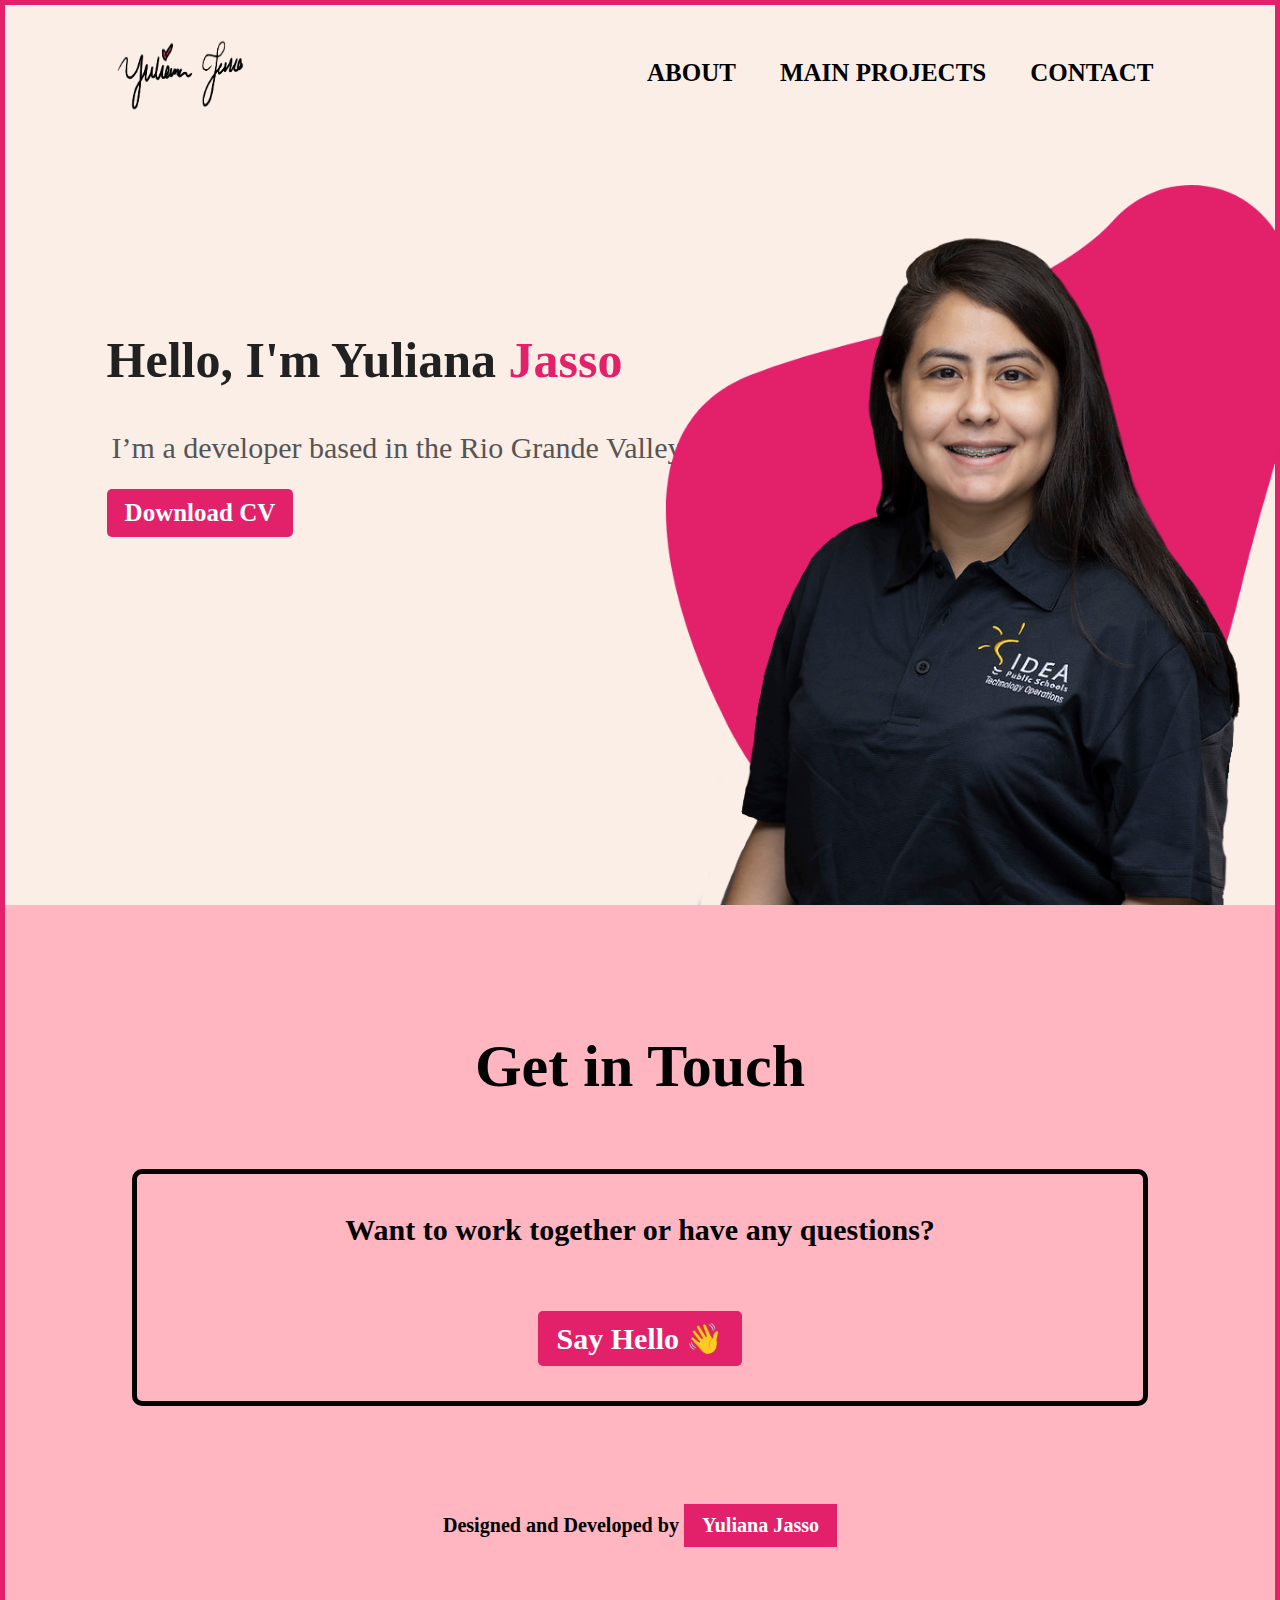
<file: index.html>
<!DOCTYPE html>
<html lang="en">
<head>
    <meta charset="UTF-8">
    <meta http-equiv="X-UA-Compatible" content="IE=edge">
    <meta name="viewport" content="width=device-width, initial-scale=0.1">
    <title>Yuliana Jasso</title>
    <link rel="stylesheet" href="stylesheet.css">
    <link rel="stylesheet" href="https://cdnjs.cloudflare.com/ajax/libs/font-awesome/5.15.3/css/all.min.css" integrity="sha512-iBBXm8fW90+nuLcSKlbmrPcLa0OT92xO1BIsZ+ywDWZCvqsWgccV3gFoRBv0z+8dLJgyAHIhR35VZc2oM/gI1w==" crossorigin="anonymous" referrerpolicy="no-referrer" />
    

    </head>
<body>
    <div class="all">
    <div class="main">
 
        <nav>
            <a href="#home"><img src="images/logo.png" width="150" 
            height="91"></a>
            <ul>
                <li><a href="about.html">ABOUT</a></li>
                <li><a href="projects.html">MAIN PROJECTS</a></li>
                <li><a href="#contact">CONTACT</a></li>
            </ul>
        </nav>

        <div class="home">
            <h1 id="home">Hello, I'm Yuliana <span>Jasso</span></h1>
            <br>
            <p>I’m a developer based in the Rio Grande Valley.
               <br>  </p>    
            <a href="resources/Resume-Yuliana-Jasso.pdf">Download CV</a>
        </div>
        <div class="images">
            <img src="images/shape.png" class="shape">
            <img src="images/yuliana.png" class="yuliana">
        </div>

        <div class="social">
           <a href="https://www.linkedin.com/in/yuliana-jasso"><i class="fab fa-linkedin"></i></a>
           <a href="https://github.com/yulianadenissejasso"><i class="fab fa-github"></i></a>
         <!--  <a href="#"><i class="fab fa-youtube"></i></a>  THIS WILL BE ADDED LATER-->
        </div>
    </div>

    <div class="contact">
        <footer id="contact">
            <h1>Get in Touch</h1>
            <br><br>
                <p>
                    <br>Want to work together or have any questions? 
    
    <br><br>
                <a  href="mailto:yulianadenissejasso@gmail.com">Say Hello 👋</a>

                

           
            </p>

            <br><br><h6>Designed and Developed by   <span>Yuliana Jasso</span></h6>
</footer>
    </div>
</div>
</body>
</html>
</file>
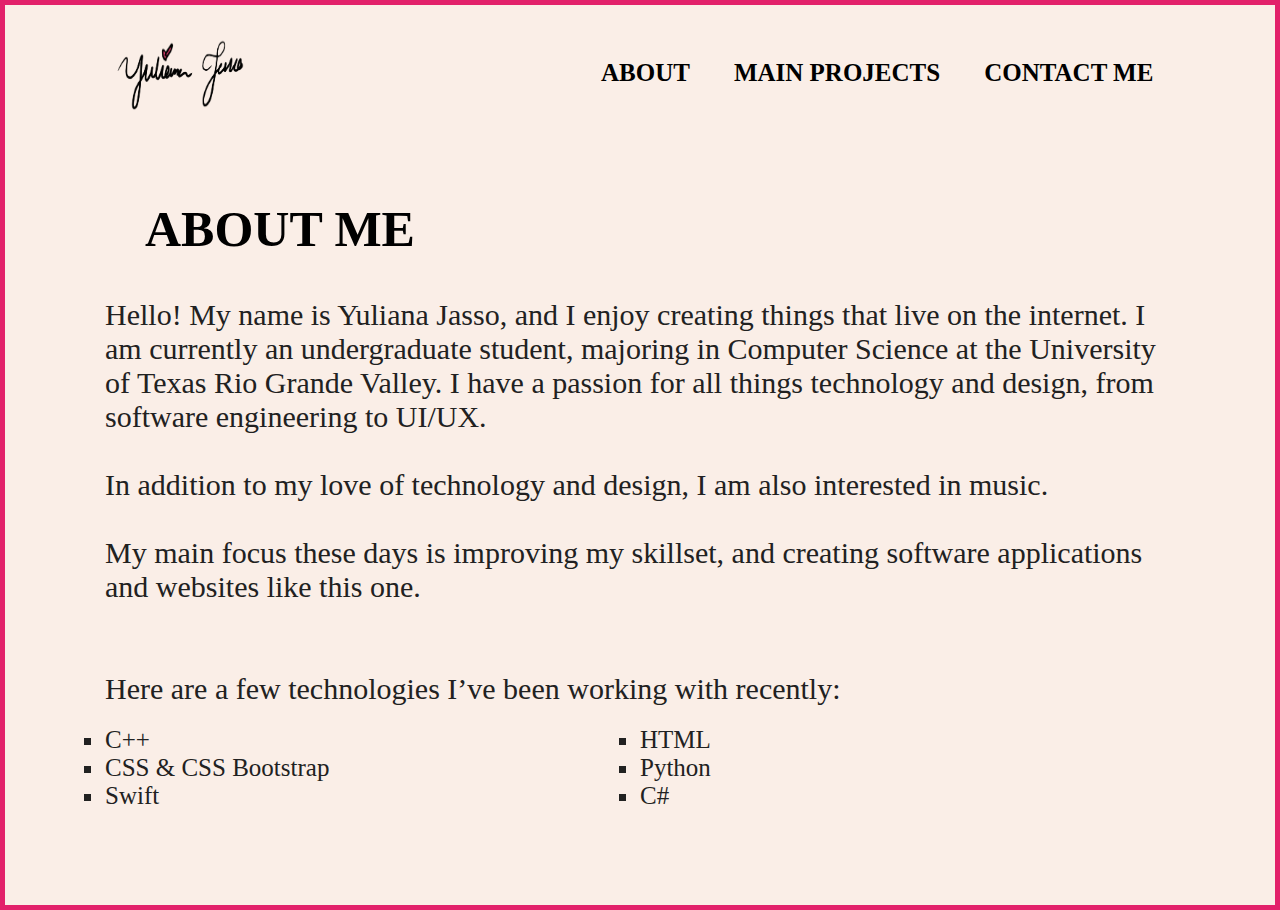
<file: about.html>
<!DOCTYPE html>
<html lang="en">
<head>
    <link rel="stylesheet" href="stylesheet.css">
    <link rel="stylesheet" href="https://cdnjs.cloudflare.com/ajax/libs/font-awesome/5.15.3/css/all.min.css" integrity="sha512-iBBXm8fW90+nuLcSKlbmrPcLa0OT92xO1BIsZ+ywDWZCvqsWgccV3gFoRBv0z+8dLJgyAHIhR35VZc2oM/gI1w==" crossorigin="anonymous" referrerpolicy="no-referrer" />
</head>
<body>
    <div class="all">
    <div class="main">
        <nav>
            <a href="index.html"><img src="images/logo.png" width="150" 
            height="91"></a>
            <ul>
                <li><a href="about.html">ABOUT</a></li>
                <li><a href="projects.html">MAIN PROJECTS</a></li>
                <li><a href="index.html"#contact">CONTACT ME</a></li>
            </ul>
        </nav>

        <div class="aboutsection">
            <h1>ABOUT ME</h1>
        
            <p>
            
            
               Hello! My name is Yuliana Jasso, and I enjoy creating things that live on the internet. 

               I am currently an undergraduate student, majoring in Computer Science at the University of Texas Rio Grande Valley. I have a passion for all things technology and design, from software engineering to UI/UX.
<br>
<br>
            In addition to my love of technology and design, I am also interested in music.
                
                
<br>
<br> 

            My main focus these days is improving my skillset, and creating software applications and websites like this one.
               
            <br>       
<br>
<br>
               
               Here are a few technologies I’ve been working with recently:
<br>


               <ul id="grid-list">
               <li>C++</li>
               <li>HTML</li>
               <li>CSS & CSS Bootstrap</li>
               <li>Python</li>
               <li>Swift</li> 
               <li>C#</li> </ul>
            </p>  
        
       </div>
            
        </div>
        


    </div>

    
            
    </div>

</div>
</body>
</html>
</file>
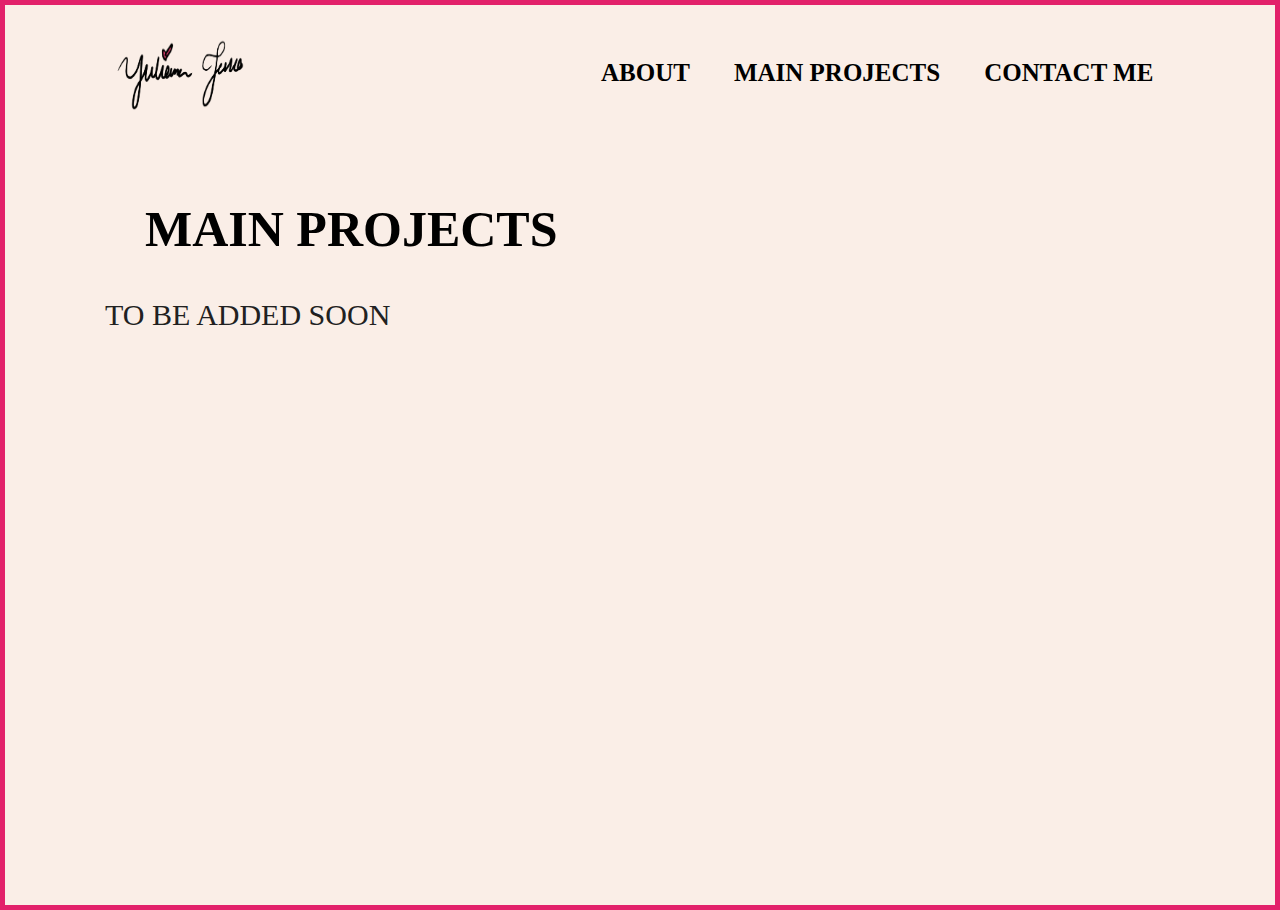
<file: projects.html>
<!DOCTYPE html>
<html lang="en">
<head>
    <link rel="stylesheet" href="stylesheet.css">
    <link rel="stylesheet" href="https://cdnjs.cloudflare.com/ajax/libs/font-awesome/5.15.3/css/all.min.css" integrity="sha512-iBBXm8fW90+nuLcSKlbmrPcLa0OT92xO1BIsZ+ywDWZCvqsWgccV3gFoRBv0z+8dLJgyAHIhR35VZc2oM/gI1w==" crossorigin="anonymous" referrerpolicy="no-referrer" />
</head>
<body>
    <div class="all">
    <div class="main">
        <nav>
            <a href="index.html"><img src="images/logo.png" width="150" 
            height="91"></a>
            <ul>
                <li><a href="about.html">ABOUT</a></li>
                <li><a href="projects.html">MAIN PROJECTS</a></li>
                <li><a href="index.html"#contact">CONTACT ME</a></li>
            </ul>
        </nav>

        <div class="projects">
            <h1>MAIN PROJECTS</h1>
        
            <p>

            TO BE ADDED SOON
            
                
<br>


        
            </p>  
        
       </div>
            
        </div>
        


    </div>

    
            
    </div>

</div>
</body>
</html>
</file>
<file: stylesheet.css>
*{
    margin: 0;
    padding: 0;
   /* font-family: "fira-code";*/
   font-family: 'Fira Code';


}

.main{
    position: relative;
    width: 100%;
    height: 100vh;
    background: #faeee7;
    position: relative;
}

nav{
    display: flex;
    width: 84%;
    margin: auto;
    padding: 20px 0;
    align-items: center;
    justify-content: space-between;
}

.logo{
    resize: 150px 91;
    width: 10px;
    cursor: pointer;
}

nav ul li {
    display: inline-block;
    list-style: none;
    margin: 10px 20px;
}

nav ul li a{
    text-decoration: none;
    color: #000;
    font-weight: bold;
    font-size: 25px;
}

nav ul li a:hover{
    color: #e2216a;
}

.home{
    margin-left: 8%;
    margin-top: 15%;
}

.home h1{
    font-size: 50px;
    color: #212121;
    margin-bottom: 20px;
}

.home span{
	color: #e2216a;
    
}

.home p{
    color: #555;
    line-height: 22px;
}

.home a{
    background: #e2216a;
    padding: 10px 18px;
    text-decoration: none;
    font-weight: bold;
    color: #fff;
    display: inline-block;
    margin: 30px 0;
    border-radius: 5px;
    font-size: 25px;
}

.images{
    width: 30%;
    height: 80%;
    position: absolute;
    bottom: 0;
    right: 100px;
}


.images img{
    height: 100%;
    position: absolute;
    left: 50%;
    bottom: 0;
    transform: translateX(-50%);
    transition: bottom 1s, left 1s;
}

.images:hover .shape{
    bottom: 40px;
}

.images:hover .yuliana{
    left: 45%;
}

.social{
    margin-left: 8%;
    margin-top: 100px;
}

.social a{
    font-size: 30px;
    color: #212121;
    margin-right: 20px;
}

.social a:hover{
    color: #e2216a;
}




.contact a{
    background: #e2216a;
    padding: 10px 18px;
    text-decoration: none;
    font-weight: bold;
    color: #fff;
    display: inline-block;
    margin: 30px 0;
    border-radius: 5px;
}

footer{
    padding: 10%;
    background: lightpink;
    text-align: center;
    font-weight: bold;
   /* font-family: "fira-code";*/
    font-size: 30px;
    }

   .contact p{
        border-style:solid;
        border-width: 5px;
        border-color: black;
        border-radius: 10px;
        padding: 5px;

    }

    .all{
        border-style:solid;
        border-width: 5px;
        border-color: #e2216a;
        border-radius: 0px;
    

    }

    .contact span{
    background: #e2216a;
    padding: 10px 18px;
    text-decoration: none;
    font-weight: bold;
    color: #fff;
    display: inline-block;
    margin: 30px 0;

    }

    .aboutsection h1{
        font-size: 50px;
        margin-top: 20px;
        margin-left: 100px;
        margin-right: 100px;
        padding: 40px;
    }
   

    .aboutsection p {
      
    margin-left: 100px;
    margin-right: 100px;
    font-size: 30px;
    color: #212121;
    margin-bottom: 20px;
    font-family: 'Fira Code';
    }

    .home p{
        
        font-family: 'Fira Code';
        font-size: 30px;
        font-style: bold;
        margin-left: 5px;
        margin-right: 10px;
        padding-top: 10px;
    }


    .aboutsection ul{
        margin-left: 100px;
        margin-right: 100px;
        font-size: 25px;
        color: #212121;
        margin-bottom: 20px;
        font-family: 'Fira Code';
        display: grid;
        grid-template-columns: repeat(2, 1fr);
        list-style:square;

    }

    .projects h1{
        font-size: 50px;
        margin-top: 20px;
        margin-left: 100px;
        margin-right: 100px;
        padding: 40px;
    }
   

    .projects p {
      
    margin-left: 100px;
    margin-right: 100px;
    font-size: 30px;
    color: #212121;
    margin-bottom: 20px;
    font-family: 'Fira Code';
    }
</file>
